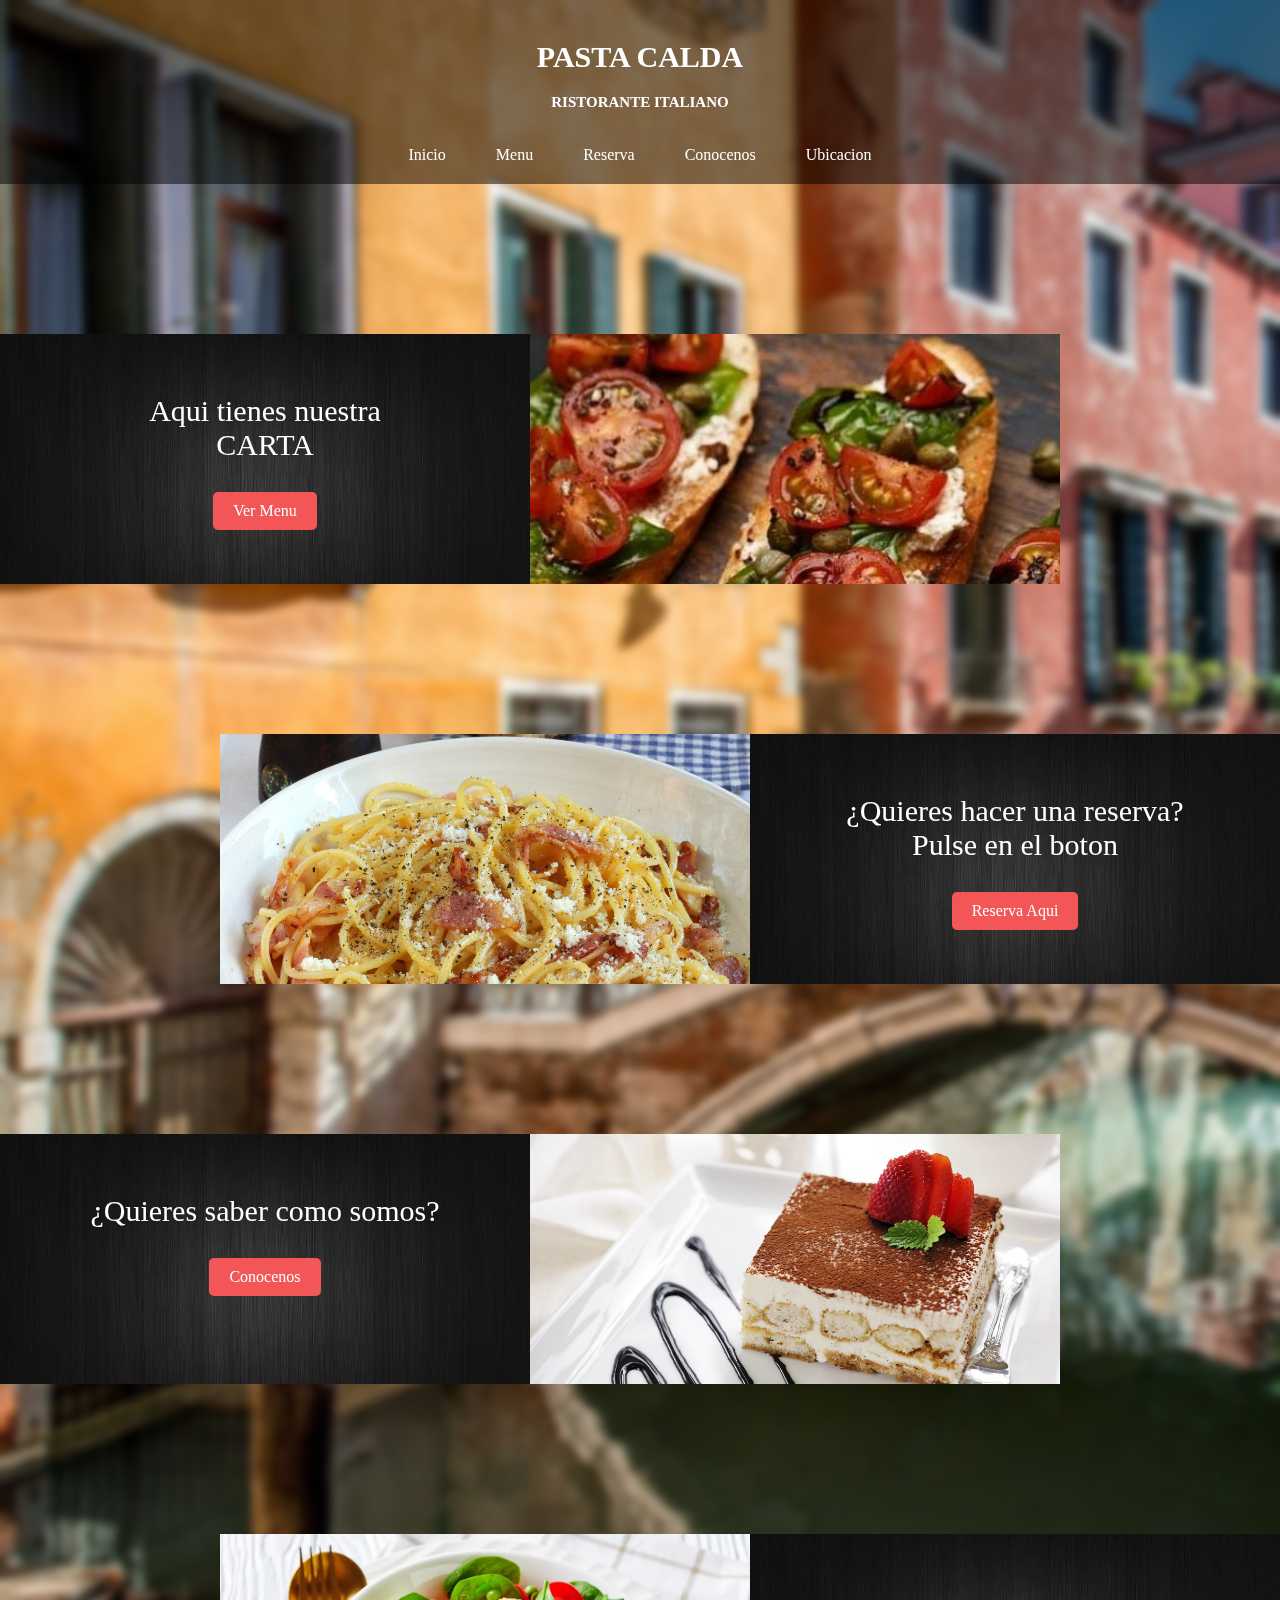
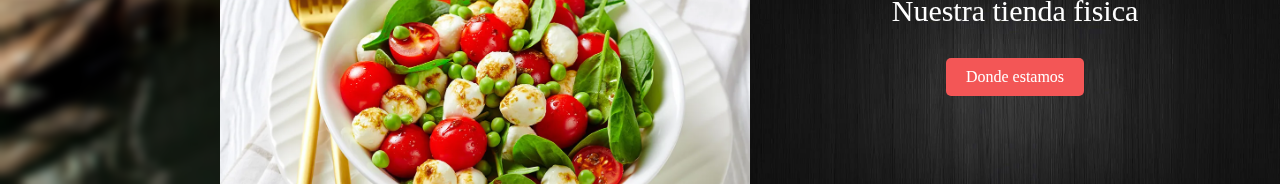
<file: index.html>
<html lang="es">
<head>
    <meta charset="UTF-8">
    <meta name="viewport" content="width=device-width, initial-scale=1.0">
    <title>Pasta Calda</title>
    <link href="resources/styles/cssindex.css" rel="stylesheet" type="text/css" media="all"> 
</head>
<body class="fondo">
    <header class="encabezado">
        <h1 class="nombre">PASTA CALDA</h1>
        <h3 class="subnombre">RISTORANTE ITALIANO</h3>
        <nav>
            <a href="index.html">Inicio</a>
            <a href="public/Menu.html">Menu</a>
            <a href="public/Reservas.html">Reserva</a>
            <a href="public/Galeria.html">Conocenos</a>
            <a href="public/Ubicación.html">Ubicacion</a>
        </nav>
    </header>
    <div class="fondoseccion">
        <div class="texto1">
            <p>Aqui tienes nuestra <br>CARTA</p>
            <a href="public/Menu.html" class="boton-carta">Ver Menu</a>
        </div>
        <div class="img1">

        </div>
    </div>
    <div class="fondoseccion2">
        <div class="img2">
            
        </div>
        <div class="texto2">
            <p>¿Quieres hacer una reserva?<br>Pulse en el boton</p>
            <a href="public/Reservas.html" class="boton-carta">Reserva Aqui</a>
        </div>
    </div>
    <div class="fondoseccion">
        <div class="texto1">
            <p>¿Quieres saber como somos?<br></p>
            <a href="public/Galeria.html" class="boton-carta">Conocenos</a>
        </div>
        <div class="img3">

        </div>
    </div>
</div>
<div class="fondoseccion2">
    <div class="img4">
         
    </div>
    <div class="texto2">
        <p>Nuestra tienda fisica<br></p>
        <a href="public/Ubicación.html" class="boton-carta">Donde estamos</a>
    </div>
</div>
</body>
</html>
</file>
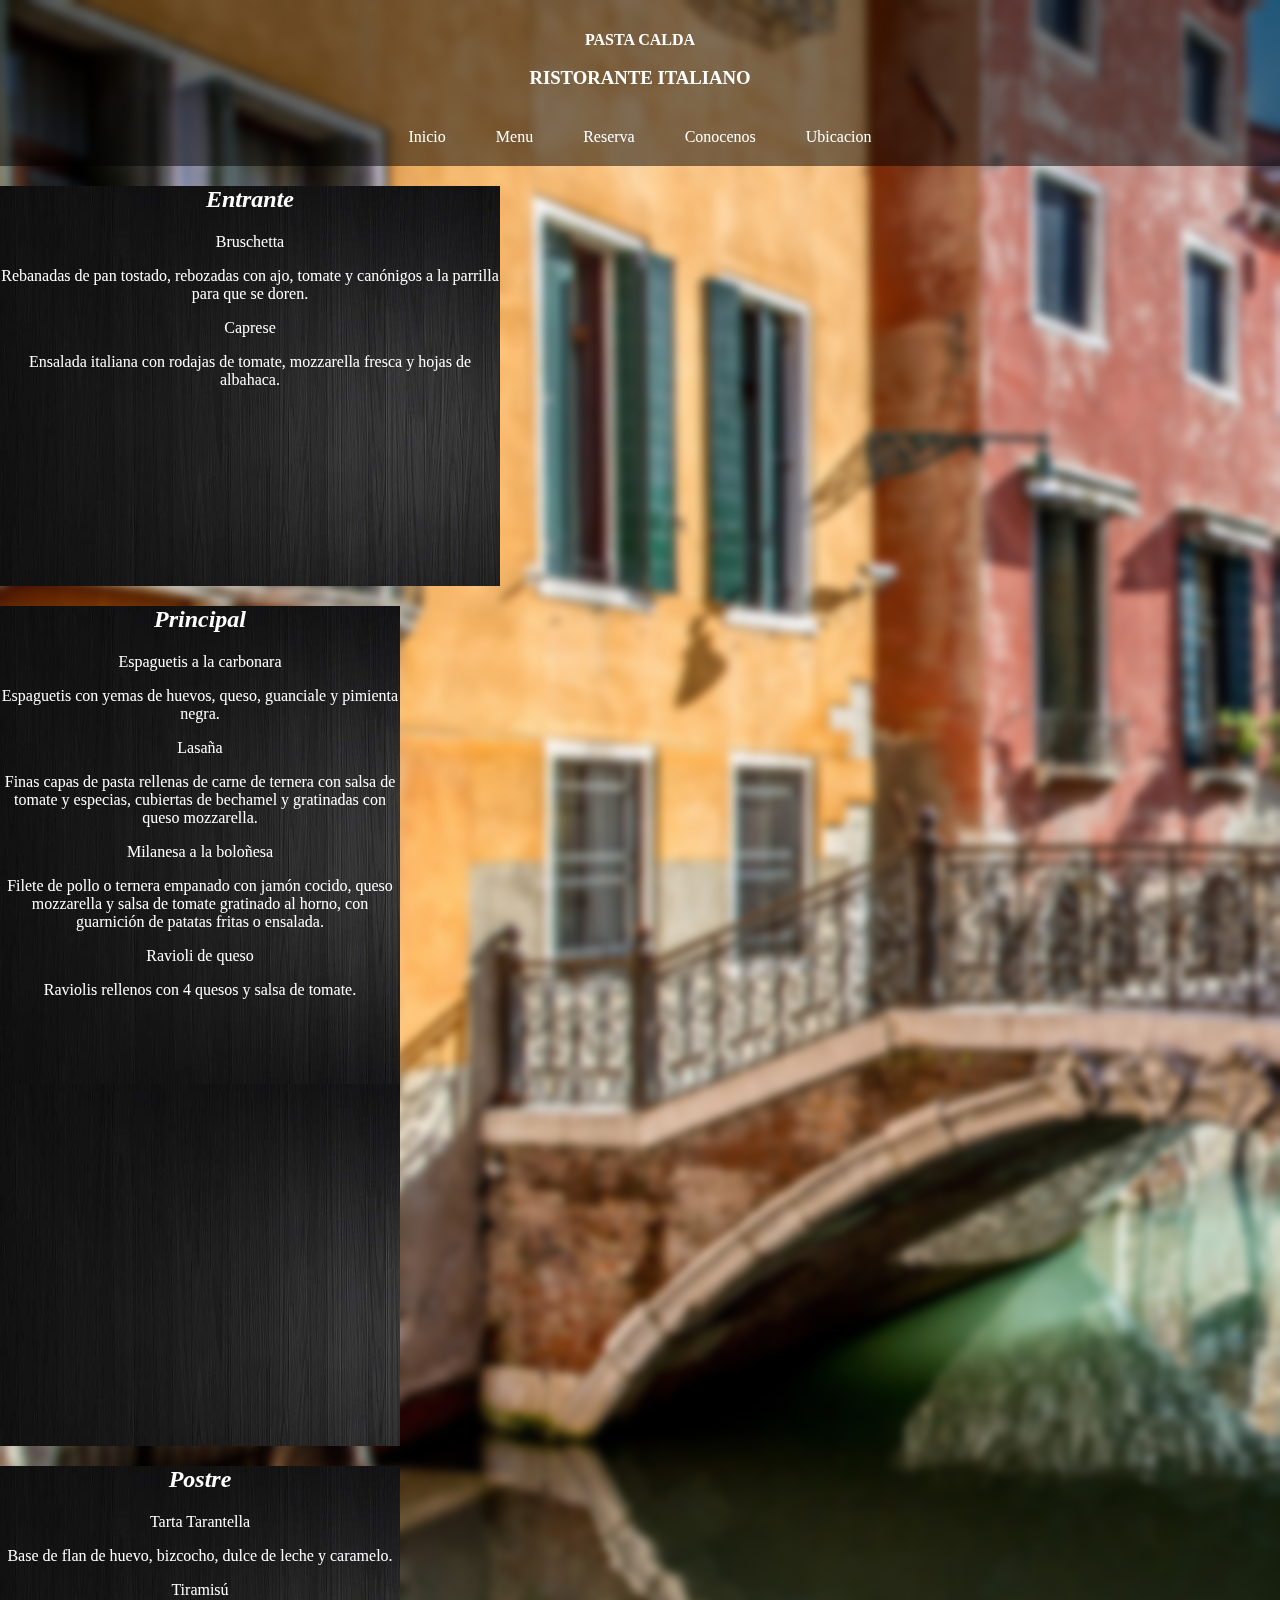
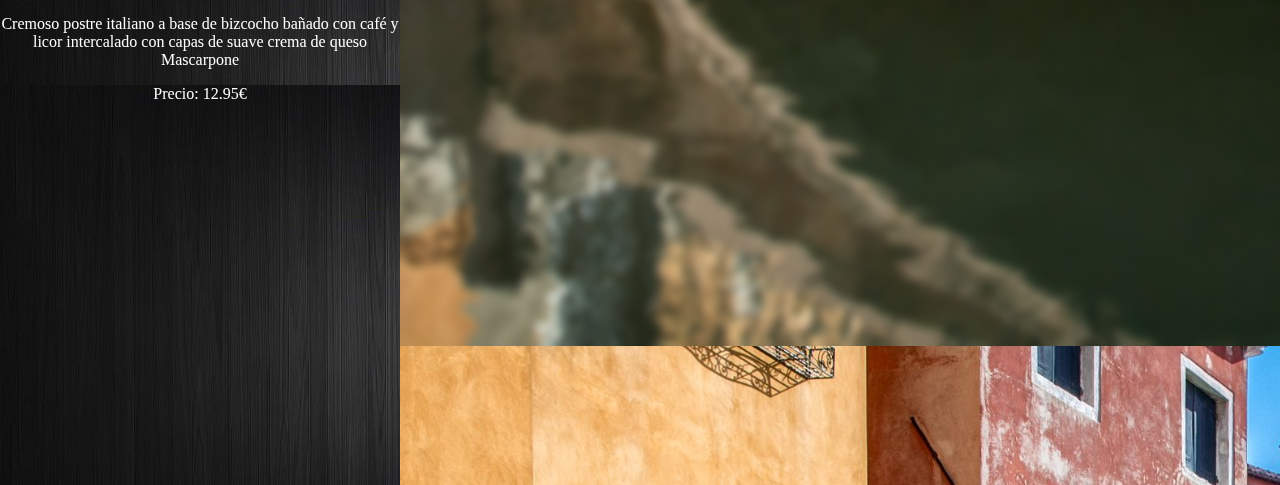
<file: public/Menu.html>
<!DOCTYPE html>
<html lang="es">
<head>
    <meta charset="UTF-8">
    <meta name="viewport" content="width=device-width, initial-scale=1.0">
    <link rel="stylesheet" href="../resources/styles/cssmenu.css">
    <title>Menu</title>
</head>
<body class="fondo">
    <header class="encabezado">
        <h1 class="nombre">PASTA CALDA</h1>
        <h3 class="subnombre">RISTORANTE ITALIANO</h3>
        <nav>
            <a href="../index.html">Inicio</a>
            <a href="Menu.html">Menu</a>
            <a href="Reservas.html">Reserva</a>
            <a href="Galeria.html">Conocenos</a>
            <a href="Ubicación.html">Ubicacion</a>
        </nav>
    </header>
    <div class="menu">
        <div class="entrante">
            <h2>Entrante</h2>
            <div class="nombre">Bruschetta
                <p>Rebanadas de pan tostado, rebozadas con ajo, tomate y canónigos a la parrilla para que se doren.</p>
                <div class="ensalada1">
                    <img src="../resources/img/bruschetta2.jpg" width="120px" height="100px">
                </div>
            </div>

            <div class="nombre">Caprese
                <p>Ensalada italiana con rodajas de tomate, mozzarella fresca y hojas de albahaca.</p>
                <div class="ensalada2"> 
                    <img src="../resources/img/caprese.jpg" width="120px" height="100px">
                </div>
            </div>
        </div>

        <div class="principal">
            <h2>Principal</h2>
            <div class="nombre">Espaguetis a la carbonara
                <p>Espaguetis con yemas de huevos, queso, guanciale y pimienta negra.</p>
                <div class="plato1">
                    <img src="../resources/img/carbonara.jpg" width="120px" height="100px">
                </div>
            </div>

            <div class="nombre">Lasaña
                <p>Finas capas de pasta rellenas de carne de ternera con salsa de tomate y especias, cubiertas de bechamel y gratinadas con queso mozzarella.</p>
                <div class="plato2"> 
                    <img class="lasaña" src="../resources/img/lasagna.jpg" width="120px" height="100px">
                </div>
            </div>

            <div class="nombre">Milanesa a la boloñesa
                <p>Filete de pollo o ternera empanado con jamón cocido, queso mozzarella y salsa de tomate gratinado al horno, con guarnición de patatas fritas o ensalada.</p>
                <div class="plato3"> 
                    <img class="milanesa" src="../resources/img/milanesaallabolognese.jpg" width="120px" height="100px"> 
                </div>
            </div>
            
            <div class="nombre">Ravioli de queso
            <p>Raviolis rellenos con 4 quesos y salsa de tomate.</p>
                <div class="plato4">
                    <img class="ravioli" src="../resources/img/ravioliqueso.jpeg" width="120px" height="100px">
                </div>
            </div>


        </div>

        <div class="postre">
            <h2>Postre</h2>

            <div class="nombre">Tarta Tarantella
            <p>Base de flan de huevo, bizcocho, dulce de leche y caramelo.</p>
                <div class="postre1">
                    <img class="tarta" src="../resources/img/Tarta.jpg" width="120px" height="100px">
                </div>
            </div>

            <div class="nombre">Tiramisú
            <p>Cremoso postre italiano a base de bizcocho bañado con café y licor intercalado con capas de suave crema de queso Mascarpone</p>
                <div class="postre2">
                    <img class="tiramisu" src="../resources/img/Tiramisu.jpg" width="120px" height="100px">
                </div>
            </div>
        
        <div class="precio">
            <p>Precio: 12.95€</p>
        </div>
            
        </div>
    </div>
</body>
</html>
</file>
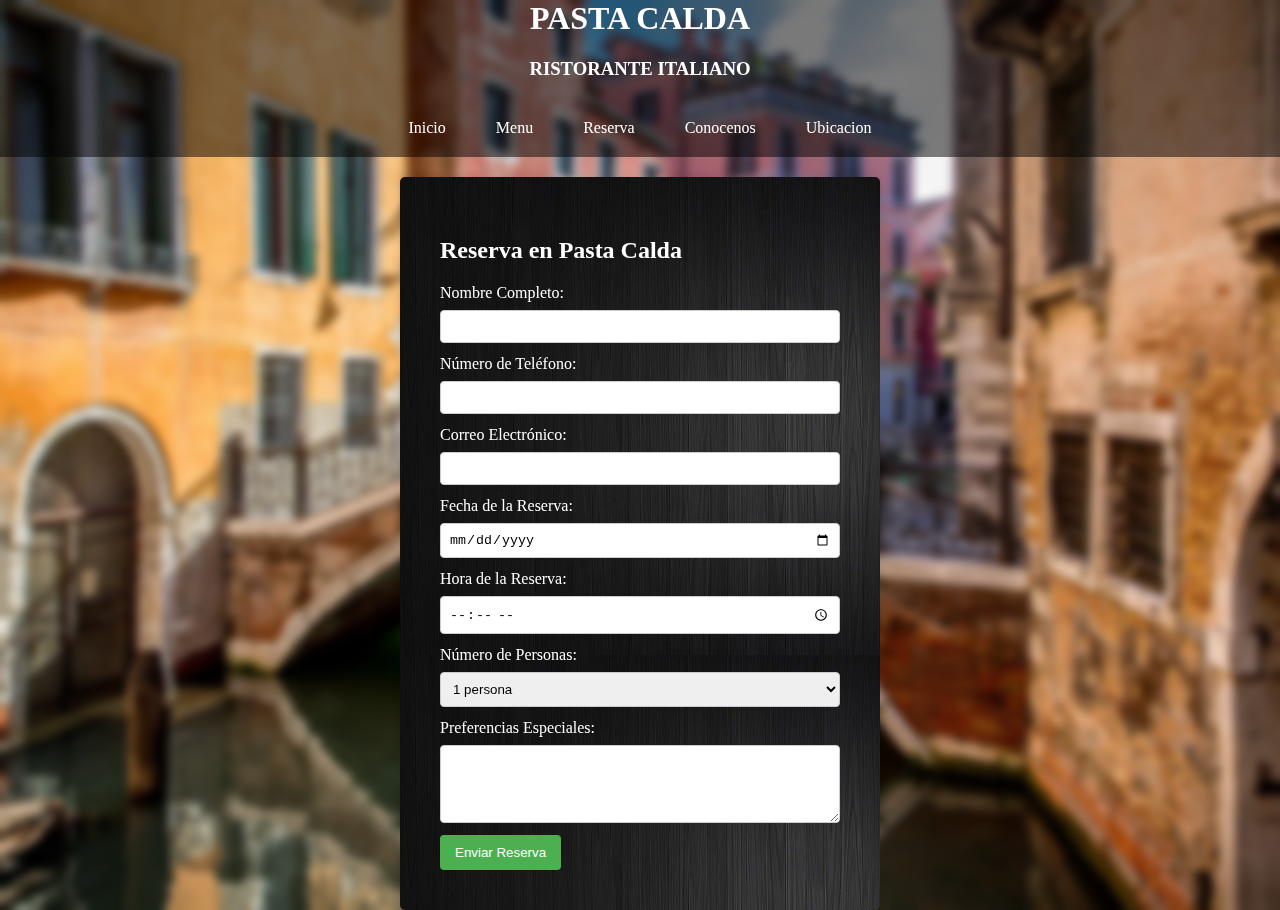
<file: public/Reservas.html>
<html lang="es">
<head>
    <meta charset="UTF-8">
    <meta name="viewport" content="width=device-width, initial-scale=1.0">
    <title>Pasta Calda</title>
    <link href="../resources/styles/cssreservas.css" rel="stylesheet" type="text/css" media="all"> 
</head>
<body class="fondo">
    <header class="encabezado">
        <h1 class="nombre">PASTA CALDA</h1>
        <h3 class="subnombre">RISTORANTE ITALIANO</h3>
        <nav>
            <a href="../index.html">Inicio</a>
            <a href="Menu.html">Menu</a>
            <a href="Reservas.html">Reserva</a>
            <a href="Galeria.html">Conocenos</a>
            <a href="Ubicación.html">Ubicacion</a>
        </nav>
    </header>
    <form action="procesar_reserva.php" method="post">
        <h2>Reserva en Pasta Calda</h2>

        <label for="nombre">Nombre Completo:</label>
        <input type="text" id="nombre" name="nombre" required>

        <label for="telefono">Número de Teléfono:</label>
        <input type="tel" id="telefono" name="telefono" maxlength="9" required>

        <label for="email">Correo Electrónico:</label>
        <input type="email" id="email" name="email" required>

        <label for="fecha">Fecha de la Reserva:</label>
        <input type="date" id="fecha" name="fecha" required>

        <label for="hora">Hora de la Reserva:</label>
        <input type="time" id="hora" name="hora" required>

        <label for="personas">Número de Personas:</label>
        <select id="personas" name="personas" required>
            <option value="1">1 persona</option>
            <option value="2">2 personas</option>
            <option value="3">3 personas</option>
            <option value="4">4 personas</option>
            <!-- Agrega más opciones según sea necesario -->

        </select>

        <label for="preferencias">Preferencias Especiales:</label>
        <textarea id="preferencias" name="preferencias" rows="4"></textarea>

        <button type="submit">Enviar Reserva</button>
    </form>
</body>
</file>
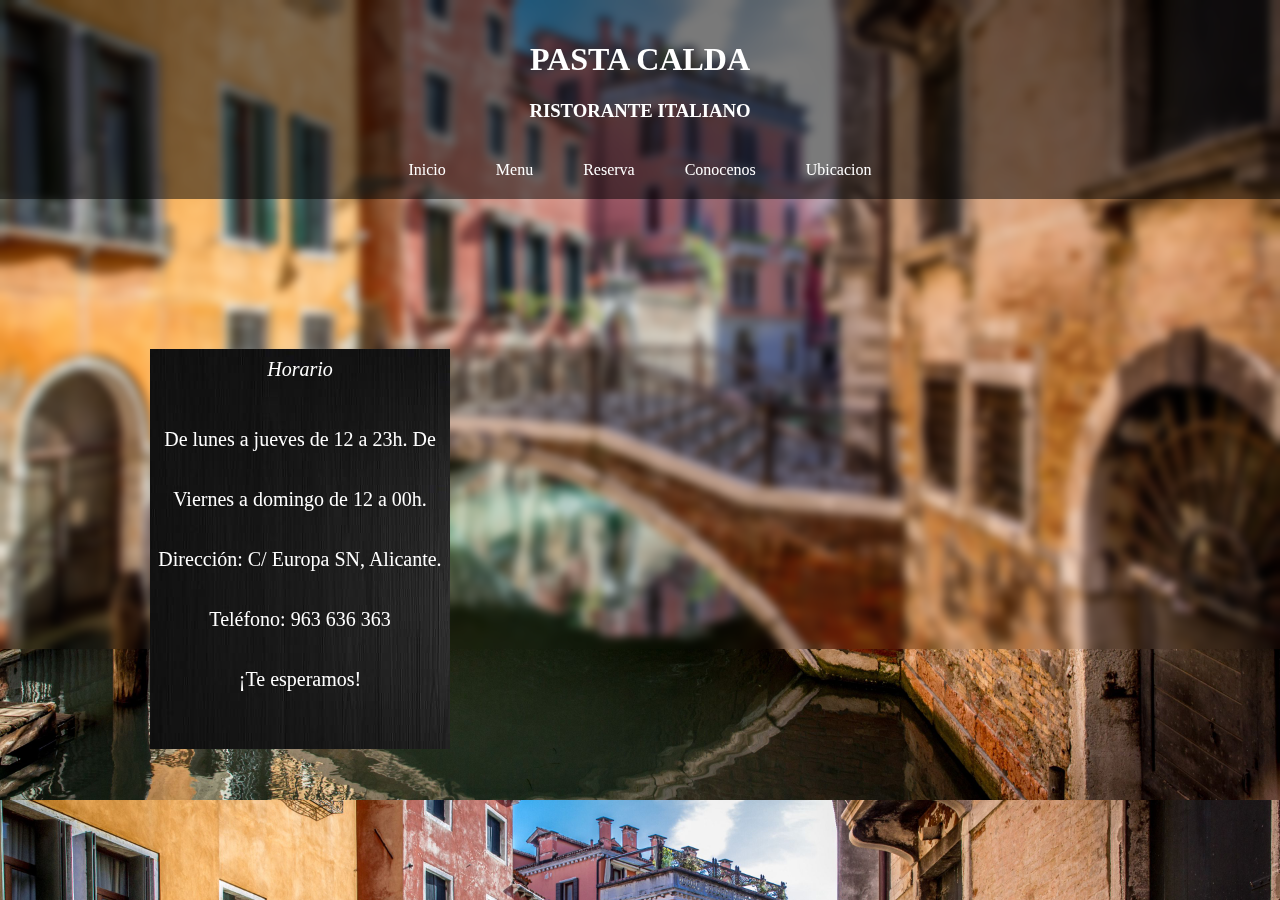
<file: public/Ubicación.html>
<!DOCTYPE html>
<html lang="en">
<head>
    <meta charset="UTF-8">
    <meta name="viewport" content="width=device-width, initial-scale=1.0">
    <title>Mapa estático con HTML y CSS</title>
    <link href="../resources/styles/cssubicacion.css" rel="stylesheet" type="text/css" media="all"> 
   
</head>
    <body class="fondo">
        <header class="encabezado">
            <h1 class="nombre">PASTA CALDA</h1>
            <h3 class="subnombre">RISTORANTE ITALIANO</h3>
            <nav>
                <a href="../index.html">Inicio</a>
                <a href="Menu.html">Menu</a>
                <a href="Reservas.html">Reserva</a>
                <a href="Galeria.html">Conocenos</a>
                <a href="Ubicación.html">Ubicacion</a>
            </nav>
        </header>
        <div class="contenedor">
            <div class="horario">Horario
                <p class="semana">
                    De lunes a jueves de 12 a 23h.
                    De Viernes a domingo de 12 a 00h.
                    Dirección: C/ Europa SN, Alicante.
                    Teléfono: 963 636 363<br>
                    ¡Te esperamos!
                </p>
            </div>
            <div class="mapa">
                <iframe src="https://www.google.com/maps/embed?pb=!1m18!1m12!1m3!1d3129.306274591024!2d-0.48573022451388564!3d38.34189267184796!2m3!1f0!2f0!3f0!3m2!1i1024!2i768!4f13.1!3m3!1m2!1s0xd6237b6aac8b627%3A0x4c3b5003440a042f!2sEuropa!5e0!3m2!1ses!2ses!4v1707249228179!5m2!1ses!2ses" width="600" height="450" style="border:0;" allowfullscreen="" loading="lazy" referrerpolicy="no-referrer-when-downgrade"></iframe>
            </div>
        </div>
    </body>
</html>
</file>
<file: resources/styles/cssindex.css>
.encabezado 
{
    position: sticky;
    top: 0;
    left: 0;
    width: 100%;
    padding-top: 20px;
    text-align: center;
    background-color: rgba(0, 0, 0, 0.5); 
    color: #fff;
    transition: background-color 0.3s; 
}
body{
    margin: 0;
    padding: 0;
}
.nombre
{
    font-size: 30;
    text-align: center;

}
.subnombre
{
    font-size: 15;
    text-align: center;
}
.texto1
{
    width: 470px;
    height: 190px;
    background-image: url("../img/fondo2.jpg");
    background-size: cover;
    color: white;
    padding: 30px;
    font-size: 30px;
    text-align: center;
    display: inline-flexbox;
}
.img1
{
    width: 530px;
    height: 250px;
    background-image: url("../img/Bruschetta.jpg");
    background-size: cover;
    display: inline-flexbox;
}
.texto2
{
    width: 470px;
    height: 190px;
    background-image: url("../img/fondo2.jpg");
    background-size: cover;
    color: white;
    padding: 30px;
    font-size: 30px;
    text-align: center;
    display: inline-flexbox;
    
}
.img2
{
    width: 530px;
    height: 250px;
    background-image: url("../img/carbonara.jpg");
    background-size: cover;
    background-repeat: no-repeat;
    display: inline-flexbox;
}
.texto3
{
    width: 800px;
    height: 800px;
}
.img3
{
    width: 530px;
    height: 250px;
    background-image: url("../img/Tiramisu.jpg");
    background-size: cover;
    background-repeat: no-repeat;
    display: inline-flexbox;
}
.img4
{
    width: 530px;
    height: 250px;
    background-image: url("../img/caprese.jpg");
    background-size: cover;
    background-repeat: no-repeat;
    display: inline-flexbox;
}
.fondoseccion
{
    display: flex;
    flex-wrap: wrap;
    margin-top: 150px;
}
.fondoseccion2
{
    display: flex;
    flex-wrap: wrap;
    margin-top: 150px;
    justify-content: right;
}
.fondoseccion3
{
    
    display: flex;
    flex-wrap: wrap;
    margin-top: 150px;
    justify-content: center;
    box-sizing: border-box;
}
.boton-carta {
    display: inline-block;
    padding: 10px 20px;
    font-size: 16px;
    text-decoration: none;
    background-color: rgb(243, 86, 86);
    color: #fff;
    border-radius: 5px;
    transition: background-color 0.3s;
}

.boton-carta:hover {
    background-color: white;
    color: black;
}
.fondo
{
    background-image: url("../img/venecia.jpg");
    background-size: cover;
    backdrop-filter: blur(5px);
}


nav {
    display: flex;
    flex-wrap: wrap;
    justify-content: center;
    padding: 10px;
    color: #fff;
    transition: background-color 0.3s;
}

nav a {
    color: #fff;
    text-decoration: none;
    padding: 10px 15px;
    margin: 0 10px;
    border-radius: 5px;
    transition: background-color 0.3s;
}

nav a:hover {
    background-color: #222;
    text-decoration: underline;
}
</file>
<file: resources/styles/cssmenu.css>
.encabezado 
{
    position: sticky;
    top: 0;
    left: 0;
    width: 100%;
    padding-top: 20px;
    text-align: center;
    background-color: rgba(0, 0, 0, 0.5); 
    color: #fff;
    transition: background-color 0.3s; 
}
.nombre
{
    font-size: 30;
    text-align: center;

}
.subnombre
{
    font-size: 15;
    text-align: center;
}

.fondo
{
    background-image: url("../img/venecia.jpg");
    background-size: cover;
    backdrop-filter: blur(5px);
}


nav 
{
    display: flex;
    flex-wrap: wrap;
    justify-content: center;
    padding: 10px;
    color: #fff;
    transition: background-color 0.3s;
}

nav a 
{
    color: #fff;
    text-decoration: none;
    padding: 10px 15px;
    margin: 0 10px;
    border-radius: 5px;
    transition: background-color 0.3s;
}

nav a:hover 
{
    background-color: #222;
    text-decoration: underline;
}

body 
{
    text-align: center;
    color: white;
    margin: 0;

}

.entrante
{
    background-image: url("../img/fondo2.jpg");
    height: 400px;
    width: 500px;
    margin: left;

}
.principal
{
    background-image: url("../img/fondo2.jpg");
    height: 840px;
    width: 400px;
    margin: left;
}

.postre
{
    background-image: url("../img/fondo2.jpg");
    height: 480px;
    width: 400px;
    margin: left;
}
.precio{
    background-image: url("../img/fondo2.jpg");
    height: 400px;
    width: 400px;
    margin: left;
    text-size-adjust:  100px;
}
.nombre
{
    font-style: normal;
    font-size: medium;
}
h2
{
    font-style: italic;
}

.nombre img
{
    position: absolute;
    z-index: 1;
    display: none;
}
.nombre:hover img
{
    display: block;
}
.nombre:hover img
{
    position: relative;
    z-index: 2;
    margin: auto;
}
</file>
<file: resources/styles/cssreservas.css>
.encabezado 
{
    top: 0;
    left: 0;
    width: 100%;
    text-align: center;
    background-color: rgba(0, 0, 0, 0.5); 
    color: #fff;
    transition: background-color 0.3s; 
}
body{
    margin: 0px;
    padding: 0px;
}
.fondo
{
    background-image: url("../img/venecia.jpg");
    background-size: cover;
    backdrop-filter: blur(5px);
}
nav {
    display: flex;
    flex-wrap: wrap;
    justify-content: center;
    padding: 10px;
    color: #fff;
    transition: background-color 0.3s;
}

nav a {
    color: #fff;
    text-decoration: none;
    padding: 10px 15px;
    margin: 0 10px;
    border-radius: 5px;
    transition: background-color 0.3s;
}

nav a:hover {
    background-color: #222;
    text-decoration: underline;
}
form {
    max-width: 400px;
    margin: 0 auto;
    margin-top: 20px;
    background-image: url(../img/fondo2.jpg);
    padding: 40px;
    border-radius: 5px;
    box-shadow: 0 0 10px rgba(0, 0, 0, 0.1);
    color: white;
}
label {
    display: block;
    margin-bottom: 8px;
}
input, select, textarea {
    width: 100%;
    padding: 8px;
    margin-bottom: 12px;
    box-sizing: border-box;
    border: 1px solid #ccc;
    border-radius: 4px;
}
button {
    background-color: #4caf50;
    color: #fff;
    padding: 10px 15px;
    border: none;
    border-radius: 4px;
    cursor: pointer;
}
button:hover {
    background-color: #45a049;
}
</file>
<file: resources/styles/cssubicacion.css>
.encabezado 
{
    position: sticky;
    top: 0;
    left: 0;
    width: 100%;
    padding-top: 20px;
    margin-top: 0;
    text-align: center;
    background-color: rgba(0, 0, 0, 0.5); 
    color: #fff;
    transition: background-color 0.3s; 
}
.nombre
{
    font-size: 30;
    text-align: center;

}
.subnombre
{
    font-size: 15;
    text-align: center;
}

.fondo
{
    background-image: url("../img/venecia.jpg");
    background-size: cover;
    backdrop-filter: blur(5px);
    
}

body{
    margin: 0;
    padding: 0;
}
nav {
    display: flex;
    flex-wrap: wrap;
    justify-content: center;
    padding: 10px;
    color: #fff;
    transition: background-color 0.3s;
}

nav a {
    color: #fff;
    text-decoration: none;
    padding: 10px 15px;
    margin: 0 10px;
    border-radius: 5px;
    transition: background-color 0.3s;
}

nav a:hover {
    background-color: #222;
    text-decoration: underline;
}
.contenedor{
    position: relative;
    display: flex;
    flex-wrap: wrap;
    width: 100%;
    height: 50vh;
    justify-content: center;
    top: 120px;
}
.mapa {
    position: relative;
    width: 50%; 
    height: 100%; 
    text-align: center;


}

.horario
{
    position: relative;
    width: 300px;
    height: 400px;
    background-image: url("../img/fondo2.jpg");
    text-align: center;
    color: white;
    font-style: italic;
    font-size: 20px;
    line-height: 200%;
    margin-top: 30px;
    margin-right: 40px;
}
.semana
{
    color: white;
    line-height: 300%;
    text-align: center;
    font-style: normal;
}
</file>
